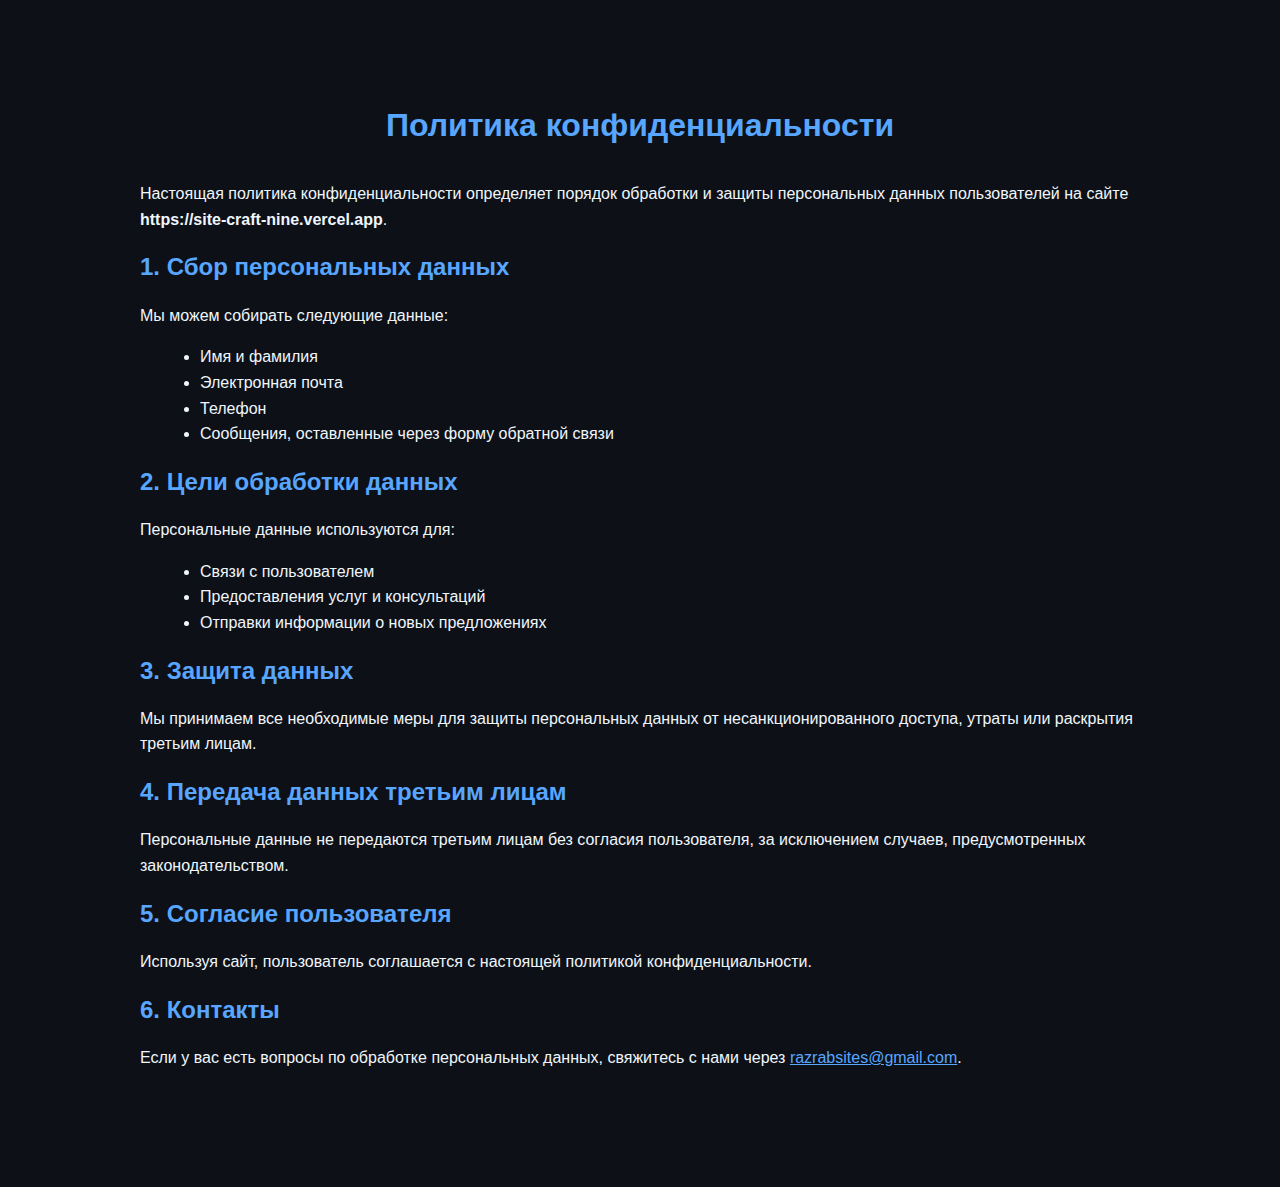
<file: politic.html>
<!DOCTYPE html>
<html lang="ru">
<head>
  <meta charset="UTF-8">
  <meta name="viewport" content="width=device-width, initial-scale=1.0">
  <title>Политика конфиденциальности</title>
  <link rel="stylesheet" href="styles.css">
  <script async src="https://pagead2.googlesyndication.com/pagead/js/adsbygoogle.js?client=ca-pub-6605467874668030"
     crossorigin="anonymous"></script>
  <style>
    body{
      font-family: 'Arial', sans-serif;
      background: var(--bg);
      color: var(--text);
      line-height: 1.6;
      padding: 40px 20px;
    }
    h1, h2{
      color: var(--accent);
    }
    h1{
      text-align: center;
      margin-bottom: 30px;
    }
    p{
      margin-bottom: 16px;
    }
    ul{
      margin-left: 20px;
      margin-bottom: 16px;
    }
    a{
      color: var(--accent);
      text-decoration: underline;
    }
  </style>
</head>
<body>
     <section id="services" class="section container">
         <div class="pricing">
  <h1>Политика конфиденциальности</h1>

  <p>Настоящая политика конфиденциальности определяет порядок обработки и защиты персональных данных пользователей на сайте <strong>https://site-craft-nine.vercel.app</strong>.</p>

  <h2>1. Сбор персональных данных</h2>
  <p>Мы можем собирать следующие данные:</p>
  <ul>
    <li>Имя и фамилия</li>
    <li>Электронная почта</li>
    <li>Телефон</li>
    <li>Сообщения, оставленные через форму обратной связи</li>
  </ul>

  <h2>2. Цели обработки данных</h2>
  <p>Персональные данные используются для:</p>
  <ul>
    <li>Связи с пользователем</li>
    <li>Предоставления услуг и консультаций</li>
    <li>Отправки информации о новых предложениях</li>
  </ul>

  <h2>3. Защита данных</h2>
  <p>Мы принимаем все необходимые меры для защиты персональных данных от несанкционированного доступа, утраты или раскрытия третьим лицам.</p>

  <h2>4. Передача данных третьим лицам</h2>
  <p>Персональные данные не передаются третьим лицам без согласия пользователя, за исключением случаев, предусмотренных законодательством.</p>

  <h2>5. Согласие пользователя</h2>
  <p>Используя сайт, пользователь соглашается с настоящей политикой конфиденциальности.</p>

  <h2>6. Контакты</h2>
  <p>Если у вас есть вопросы по обработке персональных данных, свяжитесь с нами через <a href="mailto:razrabsites@gmail.com">razrabsites@gmail.com</a>.</p>
         </div></section>
</body>
</html>
</file>
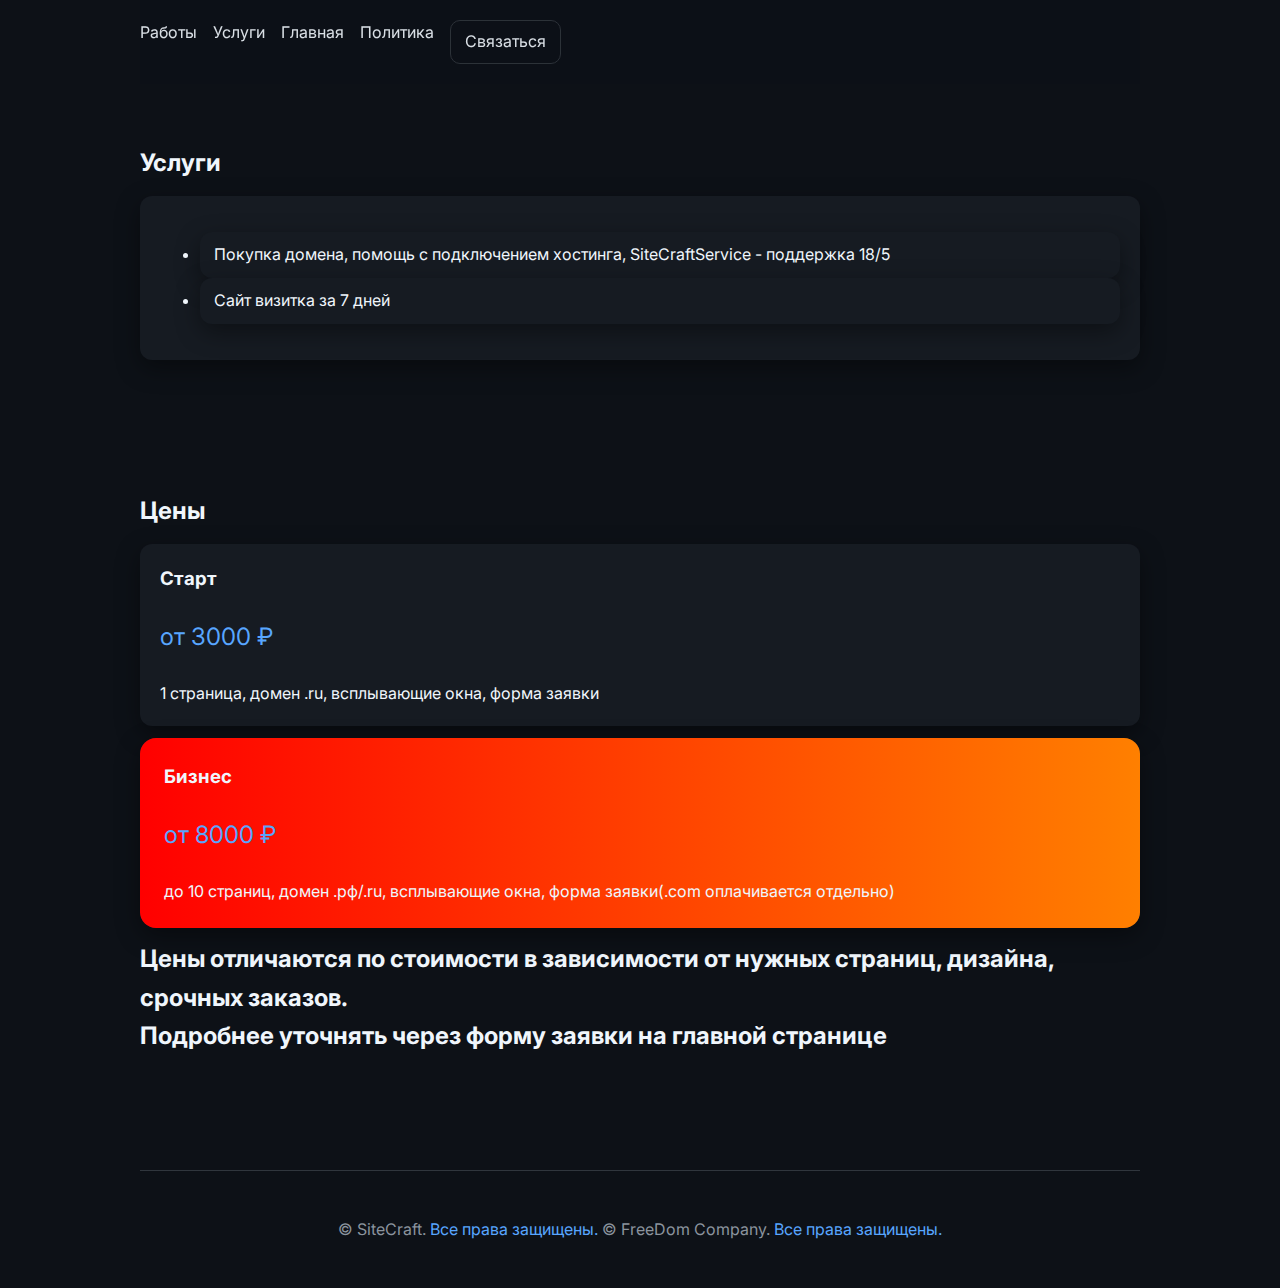
<file: uslugi.html>
<!doctype html>
<html lang="ru">
<head>
  <meta charset="utf-8" />
  <meta name="viewport" content="width=device-width, initial-scale=1" />
  <title>SiteCraft</title>
  <meta name="description" content="Пример сайта-визитки: красивые анимации, FAQ, политика конфиденциальности.">
  <link rel="preconnect" href="https://fonts.googleapis.com" />
  <link rel="preconnect" href="https://fonts.gstatic.com" crossorigin />
  <link href="https://fonts.googleapis.com/css2?family=Inter:wght@400;600;700&family=Sacramento&display=swap" rel="stylesheet">
  <link rel="stylesheet" href="styles.css">
</head>
  <header class="site-header container">
    <nav class="nav">
      <a href="rabota.html">Работы</a>
      <a href="uslugi.html">Услуги</a>
      <a href="index.html">Главная</a>
      <a href="politic.html">Политика</a>
      <a class="cta" href="#contact">Связаться</a>
    </nav>
  </header>
<body>

  <section id="services" class="section container">
      <h2>Услуги</h2>
      <div class="price-card">      <ul>
        <li class="tooltip">Покупка домена, помощь с подключением хостинга, SiteCraftService - поддержка 18/5
    <span class="tooltiptext">Домены в зоне .ru/.рф</span>
        <li class="tooltip">Сайт визитка за 7 дней
    <span class="tooltiptext">Сделаем красиво и быстро!</span>
      </ul></div>
    </section>
      <section id="pricing" class="section container">
      <h2>Цены</h2>
      <div class="pricing">
        <div class="price-card">
          <h3>Старт</h3>
          <p class="price">от 3000 ₽ </p>
          1 страница, домен .ru, всплывающие окна, форма заявки
        </div>
       
        <div class="price-card fire-border">
          <h3>Бизнес</h3>
          <p class="price">от 8000 ₽ </p>
          до 10 страниц, домен .рф/.ru, всплывающие окна, форма заявки(.com оплачивается отдельно)
        </div>
        <h2>Цены отличаются по стоимости в зависимости от нужных страниц, дизайна, срочных заказов. <br> Подробнее уточнять через форму заявки на главной странице</h2>
      </div>
    </section>
    <footer class="site-footer container">
    <p>© <span id="y"></span> SiteCraft.  <a href="politic.html">Все права защищены.</a> © <span id="y"></span> FreeDom Company.  <a href="politic.html">Все права защищены.</a></a></p>
  </footer>
</file>
<file: styles.css>
/* ===== Стиль: премиальный, с анимациями ===== */
:root{
  --bg: #0d1117;
  --text: #f0f6fc;
  --accent: #58a6ff;
  --muted: #8b949e;
  --card: #161b22;
  --border: #30363d;
  --shadow: 0 8px 24px rgba(0,0,0,.4);
}

body{margin:0;font-family:Inter,system-ui,sans-serif;background:var(--bg);color:var(--text);line-height:1.6}
.container{max-width:1000px;margin:0 auto;padding:0 20px}
h1,h2,h3{margin:0 0 .6em}
a{color:var(--accent);text-decoration:none}

.site-header{display:flex;justify-content:space-between;align-items:center;padding:20px 0;position:sticky;top:0;background:rgba(13,17,23,.85);backdrop-filter:blur(8px);z-index:10}
.brand{font-size:32px;font-family:'Sacramento',cursive;color:var(--accent);white-space:nowrap;overflow:hidden;border-right:3px solid var(--accent)}
.brand1{font-size:32px;font-family:'Sacramento',cursive;color:var(--accent);white-space:nowrap;overflow:hidden;border-right:3px solid var(--accent)}
.typing{width:8ch;animation:typing 3s steps(6), blink .8s infinite step-end alternate}
@keyframes typing{from{width:0}}
@keyframes blink{50%{border-color:transparent}}

.nav{display:flex;gap:16px}
.nav a{color:var(--text);opacity:.9}
.nav a:hover{opacity:1}
.nav .cta{padding:8px 14px;border:1px solid var(--border);border-radius:10px}

.hero{padding:80px 0;text-align:center}
.hero h1{font-size:40px}
.accent{color:var(--accent)}
.btn{display:inline-block;padding:12px 20px;border-radius:10px;border:1px solid var(--border);color:var(--text);margin:8px;box-shadow:var(--shadow);transition:.3s}
.btn.primary{background:var(--accent);color:#0d1117;font-weight:700}
.btn.ghost{background:transparent}
.btn:hover{transform:translateY(-2px)}

.section{padding:60px 0}
.price-card{background:var(--card);padding:20px;border-radius:12px;box-shadow:var(--shadow);margin:12px 0}
.price-card.hit{border:2px solid var(--accent)}
.price{font-size:24px;color:var(--accent)}

.faq-item{
  background: var(--card);
  margin-bottom: 12px;
  border-radius: 12px;
  box-shadow: var(--shadow);
  overflow: hidden;
}
.faq-question{
  display: flex;
  justify-content: space-between;
  align-items: center;
  padding: 16px;
  cursor: pointer;
}
.faq-toggle{
  background: transparent;
  border: none;
  font-size: 20px;
  transition: transform .3s;
  cursor: pointer;
}
.faq-answer{
  max-height: 0;
  overflow: hidden;
  padding: 0 16px;
  transition: max-height .4s ease, padding .4s ease;
}
.faq-item.active .faq-answer{
  max-height: 200px; /* можно увеличить при необходимости */
  padding: 12px 16px;
}
.faq-item.active .faq-toggle{
  transform: rotate(90deg);
}

.site-footer{padding:30px 0;text-align:center;border-top:1px solid var(--border);margin-top:40px;color:var(--muted)}

.reviews-slider{
  position: relative;
  overflow: hidden;
  margin-top: 20px;
}
.review-card{
  display: none;
  background: var(--card);
  padding: 20px;
  border-radius: 12px;
  box-shadow: var(--shadow);
  text-align: center;
  font-style: italic;
}
.review-card.active{
  display: block;
}
.review-card span{
  display:block;
  margin-top: 10px;
  font-weight: 600;
  color: var(--accent);
}
.prev, .next{
  position: absolute;
  top:50%;
  transform: translateY(-50%);
  background: var(--accent);
  color: #0d1117;
  border: none;
  padding: 8px 14px;
  border-radius: 50%;
  cursor: pointer;
}
.prev{left: 0px;}
.next{right: 0px;}
.prev:hover, .next:hover{background: #1e7fff;}

.contact-form{
  display: grid;
  gap: 14px;
  max-width: 500px;
}
.contact-form input, .contact-form textarea{
  padding: 12px;
  border-radius: 10px;
  border:1px solid var(--border);
  background: var(--card);
  color: var(--text);
  resize:none;
}
.contact-form button{
  width: fit-content;
}
.contact-form input::placeholder, .contact-form textarea::placeholder{
  color: var(--muted);
}
.contact-form input:focus, .contact-form textarea:focus{
  outline: 2px solid var(--accent);
}

.popup{
  position: fixed;
  top:0;
  left:0;
  width:100%;
  height:100%;
  background: rgba(0,0,0,0.6);
  display: flex;
  align-items: center;
  justify-content: center;
  opacity:0;
  visibility: hidden;
  transition: opacity 0.3s ease;
  z-index: 9999;
}
.popup.active{
  opacity:1;
  visibility: visible;
}
.popup-content{
  background: var(--card);
  padding: 30px;
  border-radius: 16px;
  max-width: 400px;
  width: 90%;
  position: relative;
  box-shadow: var(--shadow);
  text-align: center;
}
.popup-close{
  position: absolute;
  top:10px;
  right:10px;
  background:none;
  border:none;
  font-size:24px;
  color: var(--accent);
  cursor: pointer;
}
.popup-form{display: grid; gap: 12px; margin-top: 12px;}
.popup-form input, .popup-form textarea{
  padding:10px;
  border-radius: 8px;
  border:1px solid var(--border);
  background: var(--bg);
  color: var(--text);
}
.popup-form input::placeholder, .popup-form textarea::placeholder{color: var(--muted);}
.popup-form button{width: fit-content; justify-self:center;}
.tg-widget{
  position: fixed;
  bottom: 20px;
  right: 20px;
  background: var(--accent);
  color: #0d1117;
  border-radius: 50px;
  padding: 12px 20px;
  display: flex;
  align-items: center;
  gap: 12px;
  box-shadow: var(--shadow);
  opacity: 0;
  visibility: hidden;
  transition: all 0.4s ease;
  z-index: 9999;
}
.tg-widget.show{
  opacity: 1;
  visibility: visible;
}
.tg-link{
  display: flex;
  align-items: center;
  gap: 8px;
  text-decoration: none;
  color: inherit;
  font-weight: 600;
}
.tg-icon{
  width: 24px;
  height: 24px;
}
.tg-close{
  background: transparent;
  border: none;
  font-size: 20px;
  font-weight: bold;
  cursor: pointer;
  color: #0d1117;
}
.tg-close:hover{
  color: #000;
}

.countdown{
  display: flex;
  gap: 12px;
  font-size: 10px;
  font-weight: 400;
  margin-top: 12px;
  color: var(--accent);
}
.countdown span{
  background: var(--card);
  padding: 12px 16px;
  border-radius: 12px;
  box-shadow: var(--shadow);
}

services-list{
  list-style: none;
  padding: 0;
  display: flex;
  gap: 20px;
  flex-wrap: wrap;
}

.tooltip{
  position: relative;
  cursor: pointer;
  background: var(--card);
  padding: 10px 14px;
  border-radius: 12px;
  box-shadow: var(--shadow);
  transition: transform .2s;
}
.tooltip:hover{
  transform: scale(1.05);
}

.tooltiptext{
  visibility: hidden;
  width: 220px;
  background-color: var(--accent);
  color: #0d1117;
  text-align: center;
  padding: 8px;
  border-radius: 8px;
  position: absolute;
  bottom: 125%;
  left: 50%;
  transform: translateX(-50%);
  opacity: 0;
  transition: opacity .3s;
  z-index: 10;
}

.tooltip:hover .tooltiptext{
  visibility: visible;
  opacity: 1;
}

/* Кнопка внутри страницы */
.cta-btn{
  display: inline-block;
  padding: 14px 28px;
  background: var(--accent);
  color: #0d1117;
  font-weight: 700;
  border-radius: 12px;
  text-decoration: none;
  box-shadow: var(--shadow);
  transition: transform .3s, box-shadow .3s;
}
.cta-btn:hover{
  transform: translateY(-2px);
  box-shadow: 0 12px 28px rgba(0,0,0,.5);
}

/* Фиксированная кнопка */
.cta-fixed{
  position: fixed;
  bottom: 20px;
  left: 20px; /* или right:20px */
  z-index: 9999;
  padding: 14px 28px;
  background: var(--accent);
  color: #0d1117;
  font-weight: 700;
  border-radius: 50px;
  text-decoration: none;
  box-shadow: var(--shadow);
  transition: transform .3s, box-shadow .3s;
}
.cta-fixed:hover{
  transform: translateY(-3px) scale(1.05);
  box-shadow: 0 12px 28px rgba(0,0,0,.5);
}


.price-cards{
  display: flex;
  gap: 20px;
  flex-wrap: wrap;
  justify-content: center;
}

.price-card{background:var(--card);padding:20px;border-radius:12px;box-shadow:var(--shadow);margin:12px 0}



/* Огненная рамка */
.fire-border{
  border: 4px solid transparent;
  border-radius: 16px;
  position: relative;
  z-index: 1;
}

.fire-border::before{
  content: '';
  position: absolute;
  top:-4px; left:-4px; right:-4px; bottom:-4px;
  border-radius: 16px;
  padding: 2px;
  /* Более насыщенный огненный градиент */
  background: linear-gradient(270deg, #ff0000, #ff7f00, #ffff00, #ff0000);
  background-size: 600% 600%;
  z-index: -1;
  animation: fireGlow 3s linear infinite;

}

@keyframes fireGlow{
  0%{background-position:0% 50%;}
  50%{background-position:100% 50%;}
  100%{background-position:0% 50%;}
}

.projects-grid{
  display: grid;
  grid-template-columns: repeat(auto-fit, minmax(250px, 1fr));
  gap: 20px;
}

.project-card{
  background: var(--card);
  border-radius: 16px;
  overflow: hidden;
  box-shadow: var(--shadow);
  cursor: pointer;
  transition: transform .3s;
}
.project-card:hover{
  transform: scale(1.05);
}
.project-card img{
  width: 100%;
  display: block;
}
.project-card h3{
  margin: 10px 0 5px;
}
.project-card p{
  margin-bottom: 10px;
}

/* Лайтбокс */
.lightbox{
  display: none;
  position: fixed;
  top:0; left:0; width:100%; height:100%;
  background: rgba(0,0,0,0.9);
  justify-content: center;
  align-items: center;
  flex-direction: column;
  z-index: 9999;
}
.lightbox-img{
  max-width: 80%;
  max-height: 80%;
  border-radius: 12px;
}
.lightbox-caption{
  color: #fff;
  margin-top: 10px;
}
.lightbox .close{
  position: absolute;
  top: 20px; right: 30px;
  font-size: 40px;
  color: #fff;
  cursor: pointer;
}
</file>
